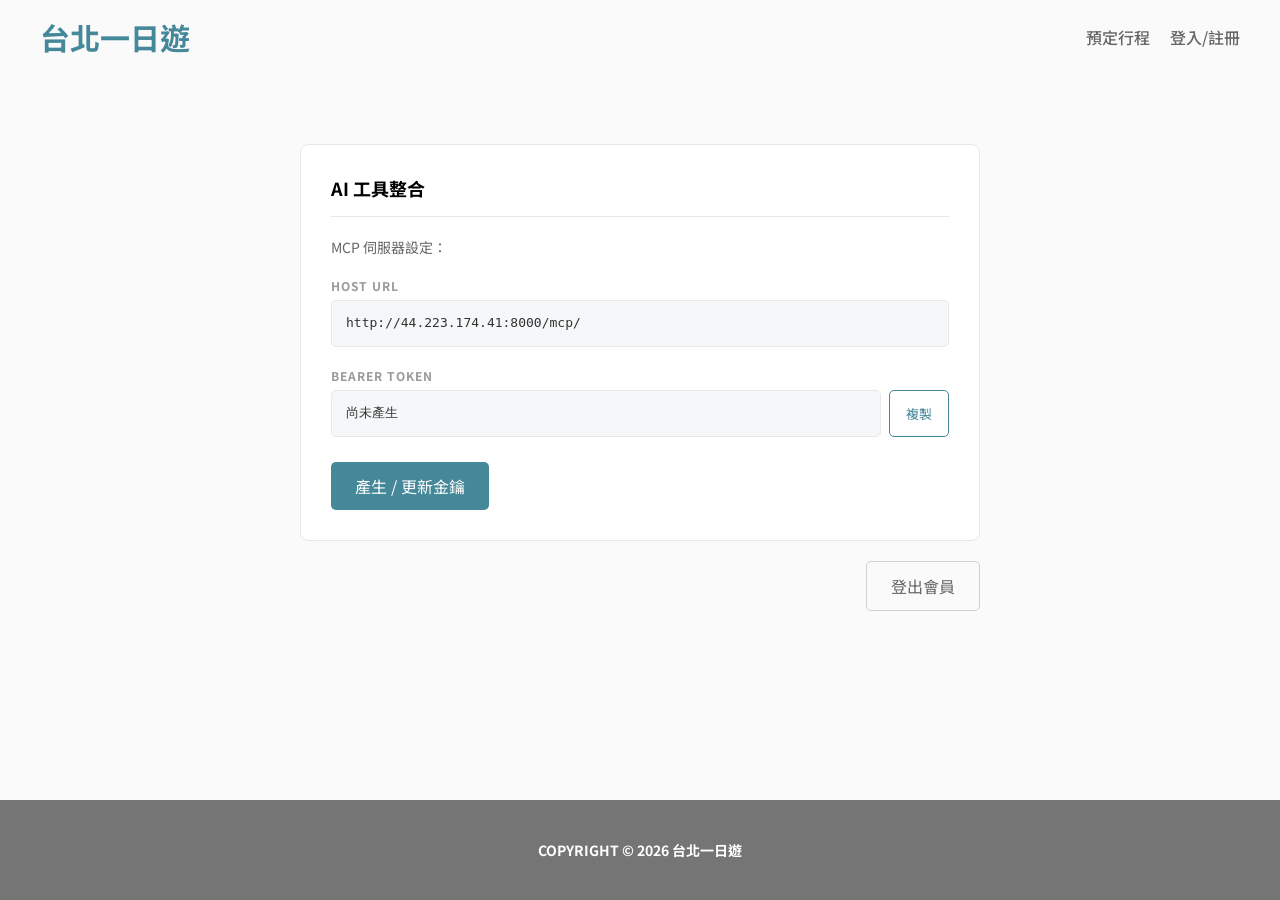
<file: static/member.html>
<!DOCTYPE html>
<html lang="zh-Hant-TW">

<head>
  <meta charset="UTF-8">
  <meta name="viewport" content="width=device-width, initial-scale=1.0">
  <title>會員中心</title>
  <link rel="stylesheet" href="/static/member/member.css?v=7">
  <link rel="stylesheet" href="/static/dialog/dialog.css?v=7">
  <link href="https://fonts.googleapis.com/css2?family=Noto+Sans+TC:wght@400;500;700&display=swap" rel="stylesheet">
</head>

<body>
  <nav class="navbar">
    <div class="navbar-inner">
      <a class="logo" href="/">台北一日遊</a>
      <ul>
        <li id="booking-nav">預定行程</li>
        <li id="auth-nav">登入/註冊</li>
      </ul>
    </div>
  </nav>

  <main class="member-main">
    <p class="greeting" id="greeting"></p>

    <section class="mcp-section">
      <h2 class="section-title">AI 工具整合</h2>
      <p class="section-subtitle">MCP 伺服器設定：</p>

      <ul class="mcp-list">
        <li>
          <span class="mcp-label">Host URL</span>
          <p class="mcp-value">http://44.223.174.41:8000/mcp/</p>
        </li>
        <li>
            <span class="mcp-label">Bearer Token</span>
            <div class="value-row">
              <p class="mcp-value" id="token-display">尚未產生</p>
              <button class="copy-btn" id="copy-button">複製</button>
            </div>
          </li>
      </ul>

      <button class="member-btn" id="generate-button">產生 / 更新金鑰</button>
    </section>

    <section class="signout-section">
        <button class="signout-btn" id="signout-button">登出會員</button>
    </section>
  </main>

  <footer class="footer">
    COPYRIGHT © 2026 台北一日遊
  </footer>

  <!-- 登入註冊彈窗，遮罩層預設隱藏 -->
  <div class="dialog-backdrop hidden">
    <div class="dialog">
      <div class="dialog-bar"></div>
      <img class="dialog-close" src="/static/images/icon_close.svg" alt="關閉">

      <!-- 登入表單 -->
      <div class="dialog-form" id="signin-form">
        <h2>登入會員帳號</h2>
        <input type="email" class="dialog-input" id="signin-email" placeholder="輸入電子信箱">
        <input type="password" class="dialog-input" id="signin-password" placeholder="輸入密碼">
        <button class="dialog-btn" id="signin-btn">登入帳戶</button>
        <p class="dialog-message" id="signin-message"></p>
        <p class="dialog-switch" id="to-signup">還沒有帳戶？點此註冊</p>
      </div>

      <!-- 註冊表單，預設隱藏 -->
      <div class="dialog-form hidden" id="signup-form">
        <h2>註冊會員帳號</h2>
        <input type="text" class="dialog-input" id="signup-name" placeholder="輸入姓名">
        <input type="email" class="dialog-input" id="signup-email" placeholder="輸入電子郵件">
        <input type="password" class="dialog-input" id="signup-password" placeholder="輸入密碼">
        <button class="dialog-btn" id="signup-btn">註冊新帳戶</button>
        <p class="dialog-message" id="signup-message"></p>
        <p class="dialog-switch" id="to-signin">已經有帳戶了？點此登入</p>
      </div>
    </div>
  </div>

  <script src="/static/dialog/dialog.js?v=7"></script>
  <script src="/static/member/member.js?v=7"></script>

</body>

</html>
</file>
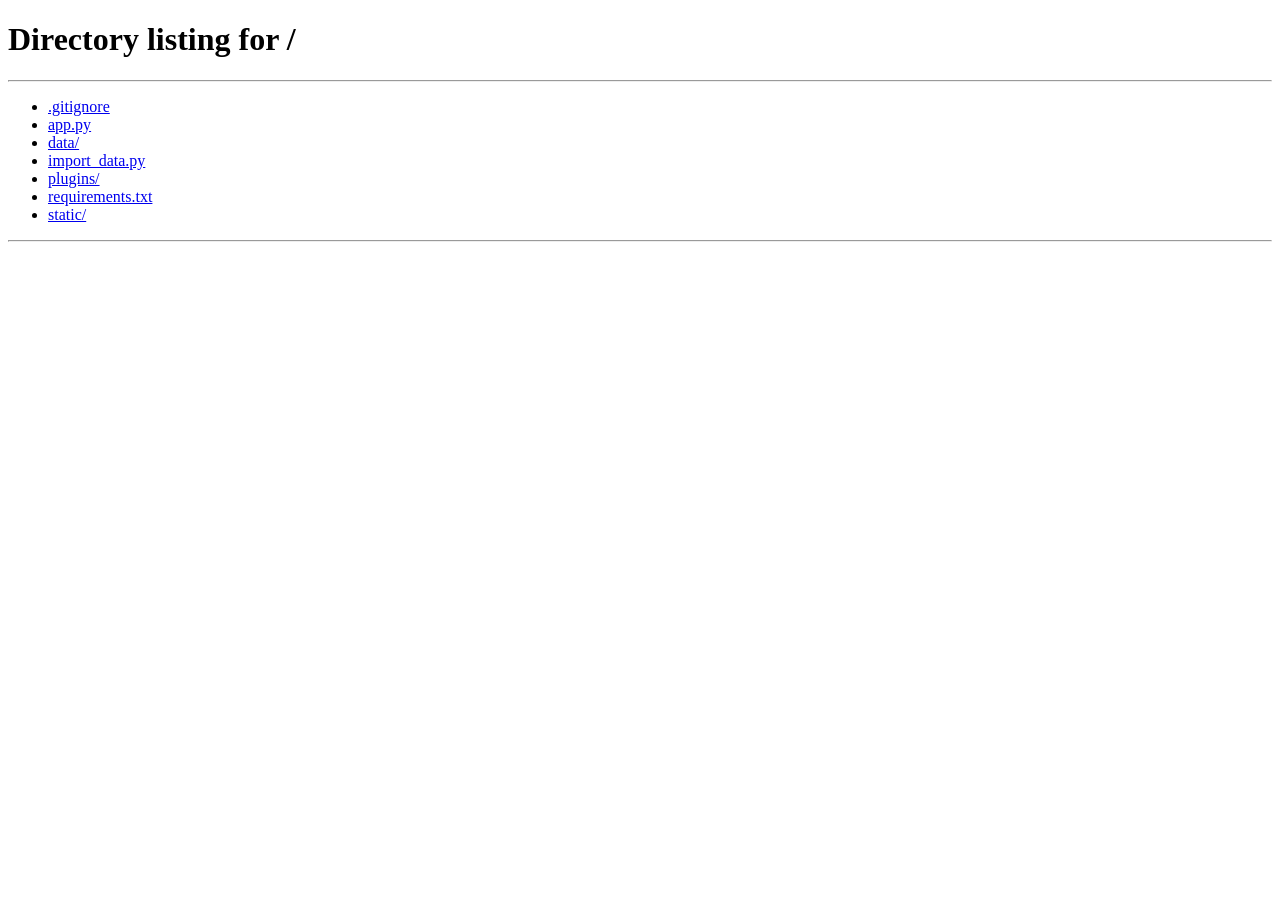
<file: static/thankyou.html>
<!DOCTYPE html>
<html lang="zh-Hant-TW">

<head>
  <meta charset="UTF-8">
  <meta name="viewport" content="width=device-width, initial-scale=1.0">
  <title>訂購完成</title>
  <link rel="stylesheet" href="/static/thankyou/thankyou.css?v=6">
  <link rel="stylesheet" href="/static/dialog/dialog.css?v=6">
  <link href="https://fonts.googleapis.com/css2?family=Noto+Sans+TC:wght@400;500;700&display=swap" rel="stylesheet">
</head>

<body>
  <nav class="navbar">
    <div class="navbar-inner">
      <a class="logo" href="/">台北一日遊</a>
      <ul>
        <li id="booking-nav">預定行程</li>
        <li id="auth-nav">登入/註冊</li>
      </ul>
    </div>
  </nav>

  <main class="thankyou-main">
    <h2 class="thankyou-title">行程預訂成功</h2>
    <p class="thankyou-text">您的訂單編號是</p>
    <p class="order-number" id="order-number"></p>
    <p class="thankyou-text">我們已經收到您的訂單，導覽人員將於行程前與您聯繫。</p>
    <a class="back-link" href="/">回到首頁</a>
  </main>

  <footer class="footer">
    COPYRIGHT © 2026 台北一日遊
  </footer>

  <!-- 登入註冊彈窗，遮罩層預設隱藏 -->
  <div class="dialog-backdrop hidden">
    <div class="dialog">
      <div class="dialog-bar"></div>
      <img class="dialog-close" src="/static/images/icon_close.svg" alt="關閉">

      <!-- 登入表單 -->
      <div class="dialog-form" id="signin-form">
        <h2>登入會員帳號</h2>
        <input type="email" class="dialog-input" id="signin-email" placeholder="輸入電子信箱">
        <input type="password" class="dialog-input" id="signin-password" placeholder="輸入密碼">
        <button class="dialog-btn" id="signin-btn">登入帳戶</button>
        <p class="dialog-message" id="signin-message"></p>
        <p class="dialog-switch" id="to-signup">還沒有帳戶？點此註冊</p>
      </div>

      <!-- 註冊表單，預設隱藏 -->
      <div class="dialog-form hidden" id="signup-form">
        <h2>註冊會員帳號</h2>
        <input type="text" class="dialog-input" id="signup-name" placeholder="輸入姓名">
        <input type="email" class="dialog-input" id="signup-email" placeholder="輸入電子郵件">
        <input type="password" class="dialog-input" id="signup-password" placeholder="輸入密碼">
        <button class="dialog-btn" id="signup-btn">註冊新帳戶</button>
        <p class="dialog-message" id="signup-message"></p>
        <p class="dialog-switch" id="to-signin">已經有帳戶了？點此登入</p>
      </div>
    </div>
  </div>

  <script src="/static/dialog/dialog.js?v=6"></script>
  <script src="/static/thankyou/thankyou.js?v=6"></script>

</body>

</html>
</file>
<file: static/member/member.css>
* {
    margin: 0;
    padding: 0;
    box-sizing: border-box;
}

body {
    font-family: "Noto Sans TC", sans-serif;
    display: flex;
    flex-direction: column;
    min-height: 100vh;
    background-color: #fafafa;
}

/* 外層：目前不用畫線，但保留這一層讓結構跟其他頁一致 */
.navbar {
}

/* 內層：負責排版、限寬置中 */
.navbar-inner {
    display: flex;
    justify-content: space-between;
    align-items: center;
    max-width: 1200px;
    margin: 0 auto;
    padding: 15px 0;
}

.navbar ul {
    display: flex;
    list-style: none;
    gap: 20px;
}

.navbar li {
    color: #666666;
    font-size: 16px;
    font-weight: 500;
    cursor: pointer;
}

.logo {
    color: #448899;
    font-size: 30px;
    font-weight: bold;
    text-decoration: none;
    cursor: pointer;
}

/* 主要內容區用窄版，長文字比較好讀 */
.member-main {
    flex: 1;
    width: 100%;
    max-width: 720px;
    margin: 0 auto;
    padding: 40px 20px;
}

.greeting {
    font-size: 20px;
    font-weight: 700;
    margin-bottom: 30px;
}

/* MCP 設定區包成白色卡片，跟灰底頁面分開 */
.mcp-section {
    background-color: white;
    border: 1px solid #e8e8e8;
    border-radius: 8px;
    padding: 30px;
    margin-bottom: 20px;
}

.section-title {
    font-size: 18px;
    font-weight: 700;
    padding-bottom: 15px;
    margin-bottom: 20px;
    border-bottom: 1px solid #e8e8e8;
}

.section-subtitle {
    font-size: 14px;
    color: #666666;
    margin-bottom: 20px;
}

.mcp-list {
    list-style: none;
    margin-bottom: 25px;
}

.mcp-list li {
    margin-bottom: 20px;
}

/* 標籤做成小字大寫，視覺上退到次要位置 */
.mcp-label {
    display: block;
    font-size: 12px;
    font-weight: 700;
    color: #999999;
    letter-spacing: 1px;
    text-transform: uppercase;
    margin-bottom: 6px;
}

/* 值用等寬字加淺色底，暗示這是可以複製的技術資訊 */
.mcp-value {
    font-family: "SF Mono", Menlo, Consolas, monospace;
    font-size: 13px;
    color: #333333;
    background-color: #f5f7f8;
    border: 1px solid #e8e8e8;
    border-radius: 5px;
    padding: 12px 14px;
    line-height: 1.6;
    word-break: break-all;
}

/* 讓金鑰和複製按鈕並排，按鈕固定在右側 */
.value-row {
    display: flex;
    align-items: stretch;
    gap: 8px;
}

.value-row .mcp-value {
    flex: 1;
}

.copy-btn {
    flex-shrink: 0;
    padding: 0 16px;
    background-color: transparent;
    color: #448899;
    font-family: inherit;
    font-size: 13px;
    border: 1px solid #448899;
    border-radius: 5px;
    cursor: pointer;
}

.copy-btn:hover {
    background-color: #448899;
    color: white;
}

.member-btn {
    padding: 12px 24px;
    background-color: #448899;
    color: white;
    font-family: inherit;
    font-size: 16px;
    border: none;
    border-radius: 5px;
    cursor: pointer;
}

.member-btn:hover {
    background-color: #3a7484;
}

/* 登出按鈕做成次要樣式，避免跟主要動作搶注意力 */
.signout-section {
    text-align: right;
}

.signout-btn {
    padding: 12px 24px;
    background-color: transparent;
    color: #666666;
    font-family: inherit;
    font-size: 16px;
    border: 1px solid #d0d0d0;
    border-radius: 5px;
    cursor: pointer;
}

.signout-btn:hover {
    background-color: #f0f0f0;
}

.footer {
    background-color: #757575;
    color: white;
    text-align: center;
    padding: 40px 0;
    font-weight: 700;
    font-size: 14px;
}

.hidden {
    display: none;
}
</file>
<file: static/dialog/dialog.css>
/* 通用的隱藏 class，加上就消失，拿掉就出現 */
.hidden {
    display: none !important;
}

/* 登入狀態確認前先隱藏，避免閃過錯誤的文字 */
/* 用 visibility 而不是 display，位置才會保留，版面不會跳動 */
#auth-nav {
    visibility: hidden;
}

/* 遮罩層：蓋滿整個畫面，把後面的內容壓暗 */
.dialog-backdrop {
    position: fixed;
    top: 0;
    left: 0;
    width: 100%;
    height: 100%;
    background-color: rgba(0, 0, 0, 0.3);
    display: flex;
    align-items: flex-start;
    justify-content: center;
    padding-top: 80px;
    z-index: 100;
}

/* 彈窗本體：白色卡片 */
.dialog {
    position: relative;
    width: 340px;
    background-color: white;
    border-radius: 5px;
    box-shadow: 0 4px 60px #AAAAAA;
    overflow: hidden;
}

/* 頂部的漸層裝飾條 */
.dialog-bar {
    width: 100%;
    height: 10px;
    background: linear-gradient(to right, #337788, #66AABB);
}

/* 右上角的關閉按鈕 */
.dialog-close {
    position: absolute;
    top: 27px;
    right: 17px;
    width: 16px;
    height: 16px;
    cursor: pointer;
}

/* 表單區：內容垂直排列，間距 15px */
.dialog-form {
    display: flex;
    flex-direction: column;
    padding: 25px 15px 15px 15px;
    gap: 15px;
}

/* 標題 */
.dialog-form h2 {
    font-size: 24px;
    font-weight: 700;
    color: #666666;
    text-align: center;
}

/* 輸入框 */
.dialog-input {
    width: 100%;
    height: 47px;
    padding: 15px;
    border: 1px solid #CCCCCC;
    border-radius: 5px;
    font-size: 16px;
    font-weight: 500;
}

/* 輸入框裡的提示文字 */
.dialog-input::placeholder {
    color: #757575;
}

/* 送出按鈕 */
.dialog-btn {
    width: 100%;
    padding: 10px 20px;
    background-color: #448899;
    color: white;
    border: none;
    border-radius: 5px;
    font-size: 19px;
    cursor: pointer;
}

/* 底部切換文字 */
.dialog-switch {
    font-size: 16px;
    font-weight: 500;
    color: #666666;
    text-align: center;
    cursor: pointer;
}

/* 錯誤或成功訊息 */
.dialog-message {
    font-size: 14px;
    text-align: center;
    color: #dd4444;
}
</file>
<file: static/thankyou/thankyou.css>
* {
    margin: 0;
    padding: 0;
    box-sizing: border-box;
}

body {
    font-family: "Noto Sans TC", sans-serif;
    display: flex;
    flex-direction: column;
    min-height: 100vh;
}

.navbar {
    background-color: white;
    box-shadow: 0 0 10px rgba(0, 0, 0, 0.1);
    position: sticky;
    top: 0;
    z-index: 10;
}

.navbar-inner {
    max-width: 1200px;
    margin: 0 auto;
    padding: 15px 10px;
    display: flex;
    justify-content: space-between;
    align-items: center;
}

.logo {
    color: #448899;
    font-size: 20px;
    font-weight: 700;
    text-decoration: none;
}

.navbar ul {
    display: flex;
    gap: 10px;
    list-style: none;
}

.navbar li {
    padding: 10px;
    font-size: 16px;
    cursor: pointer;
}

.thankyou-main {
    flex: 1;
    max-width: 1200px;
    width: 100%;
    margin: 0 auto;
    padding: 80px 10px;
    text-align: center;
}

.thankyou-title {
    font-size: 24px;
    color: #448899;
    margin-bottom: 40px;
}

.thankyou-text {
    font-size: 16px;
    color: #666666;
    margin-bottom: 20px;
}

.order-number {
    font-size: 32px;
    font-weight: 700;
    letter-spacing: 2px;
    margin-bottom: 40px;
}

.back-link {
    display: inline-block;
    margin-top: 20px;
    padding: 10px 30px;
    background-color: #448899;
    color: white;
    font-size: 16px;
    text-decoration: none;
    border-radius: 5px;
}

.footer {
    background-color: #757575;
    color: white;
    text-align: center;
    padding: 40px 10px;
    font-size: 16px;
}

.hidden {
    display: none;
}
</file>
